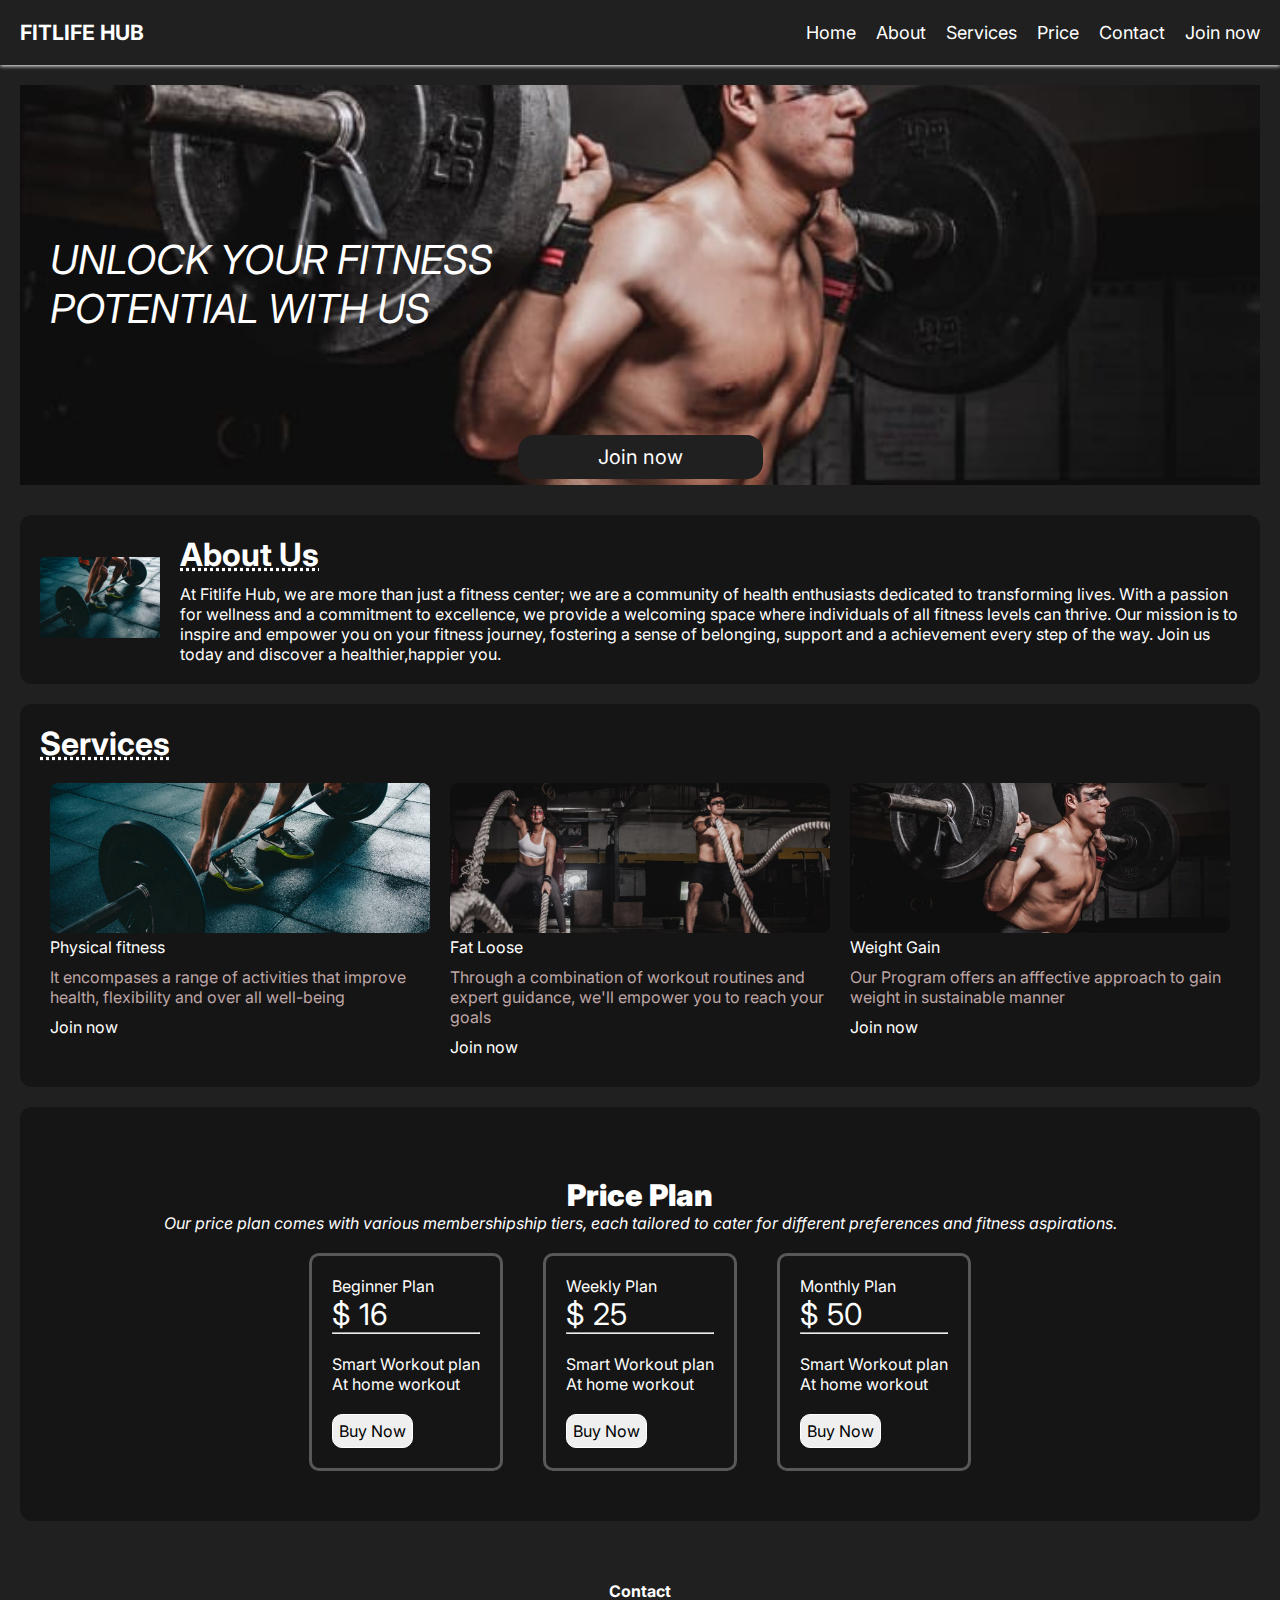
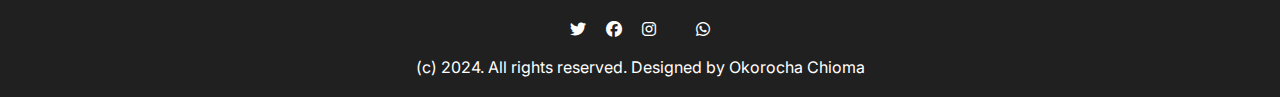
<file: index.html>
<!DOCTYPE html>
<html lang="en">

<head>
  <meta charset="UTF-8" />
  <meta name="viewport" content="width=device-width, initial-scale=1.0" />
  <link rel="stylesheet" href="style.css" />
  <link rel="shortcut icon" href="Images/gym.jpg" type="image/x-icon" />
  <title>FitLife Hub</title>
  <link rel="stylesheet" href="  https://cdnjs.cloudflare.com/ajax/libs/font-awesome/6.7.2/css/all.min.css
  " />
</head>

<body>
  <header>
    <h3 class="header-left">FITLIFE HUB</h3>
    <div class="header-mobile">
      <i class="fa fa-bars" aria-hidden="true" id="menu-icon"></i>
      <ul class="dropdown-menu" id="dropdown-menu">
        <li><a href="#home">Home</a></li>
        <li><a href="#about">About</a></li>
        <li><a href="#services">Services</a></li>
        <li><a href="#price">Price</a></li>
        <li><a href="#contact">Contact</a></li>
      </ul>
    </div>
    <div class="header-desktop">
      <a href="#home">Home</a>
      <a href="#about">About</a>
      <a href="#services">Services</a>
      <a href="#price">Price</a>
      <a href="#contact">Contact</a>

      <a href="login.html">Join now</a>
    </div>

  </header>
  <main>
    <!-- first section -->
    <div class="body-img">
      <img src="Images/gym.jpg" alt="gym" />
      <div class="text">
        <p>UNLOCK YOUR FITNESS POTENTIAL WITH US</p>
      </div>
      <div class="started flex">
        <a href="login.html">Join now</a>
      </div>
    </div>
    <!-- second section -->
    <div class="main-template">
      <div class="about flex">
        <div class="about-left">
          <img src="Images/gym3.jpg" alt="gym" />
        </div>
        <div class="about-right">
          <h1 id="about">About Us</h1>
          <p>
            At Fitlife Hub, we are more than just a fitness center; we are a community of health enthusiasts
            dedicated to transforming lives. With a passion for wellness and a commitment to excellence, we
            provide a welcoming space where individuals of all fitness levels can thrive. Our mission is to
            inspire and empower you on your fitness journey, fostering a sense of belonging, support and a
            achievement every step of the way. Join us today and discover a healthier,happier you.
          </p>
        </div>
      </div>
    </div>
    <!-- third section -->
    <div class="main-template">
      <h1 id="services">Services</h1>
      <div class="features grid">
        <div class="feature-card">
          <img src="Images/gym3.jpg" alt="gym" />
          <div class="feature-body">
            <p class="dt">Physical fitness</p>
            <p class="lt"> It encompases a range of activities that improve health, flexibility and over all well-being
            </p>
            <a href="login.html">Join now</a>
          </div>
        </div>
        <div class="feature-card">
          <img src="Images/gym2.jpg" alt="gym" />
          <div class="feature-body">
            <p>Fat Loose</p>
            <p class="lt"> Through a combination of workout routines and expert guidance, we'll empower you to reach
              your goals</p>
            <a href="login.html">Join now</a>
          </div>
        </div>
        <div class="feature-card">
          <img src="Images/gym.jpg" alt="gym" />
          <div class="feature-body">
            <p> Weight Gain</p>
            <p class="lt">Our Program offers an afffective approach to gain weight in sustainable manner</p>
            <a href="login.html">Join now</a>
          </div>
        </div>
      </div>
    </div>
    <!-- fourth section -->
    <div class="main-template">
      <div class="last-cont">
        <div class="center">
          <p class="big" id="price">Price Plan</p>
          <p class="italic">Our price plan comes with various membershipship tiers, each tailored to cater for different
            preferences and fitness aspirations.
          </p>
        </div>
        <div class="all-subcont">
          <div class="sub-cont">
            <p class="ppp"> Beginner Plan</p>
            <p class="cost">$ 16</p><hr>
            <P> Smart Workout plan</P>
            <p>At home workout</p>
            <button class="purchase">Buy Now</button>
          </div>
          <div class="sub-cont">
            <p class="ppp"> Weekly Plan</p>
            <p class="cost">$ 25</p><hr>
            <P> Smart Workout plan</P>
            <p>At home workout</p>
            <button class="purchase">Buy Now</button>
          </div>
          <div class="sub-cont">
            <p class="ppp"> Monthly Plan</p>
            <p class="cost">$ 50</p><hr>
            <P> Smart Workout plan</P>
            <p>At home workout</p>
            <button class="purchase">Buy Now</button>
          </div>
        </div>
      </div>
    </div>

    </div>
    <!-- testimonials -->
    <!-- subscription -->
    
  </main>
</body>
<footer>
  <h4>Contact</h4>
  <div class="fonts">
    <i class="fa-brands fa-twitter"></i>
    <i class="fa-brands fa-facebook"></i>
    <i class="fa-brands fa-instagram"></i>
    <i class="fa-brands fa-linkedln"></i>
    <i class="fa-brands fa-whatsapp"></i>
  </div>
  <p class="last">(c) 2024. All rights reserved. Designed by Okorocha Chioma</p>
</footer>
<script src="script.js"></script>

</html>
</file>
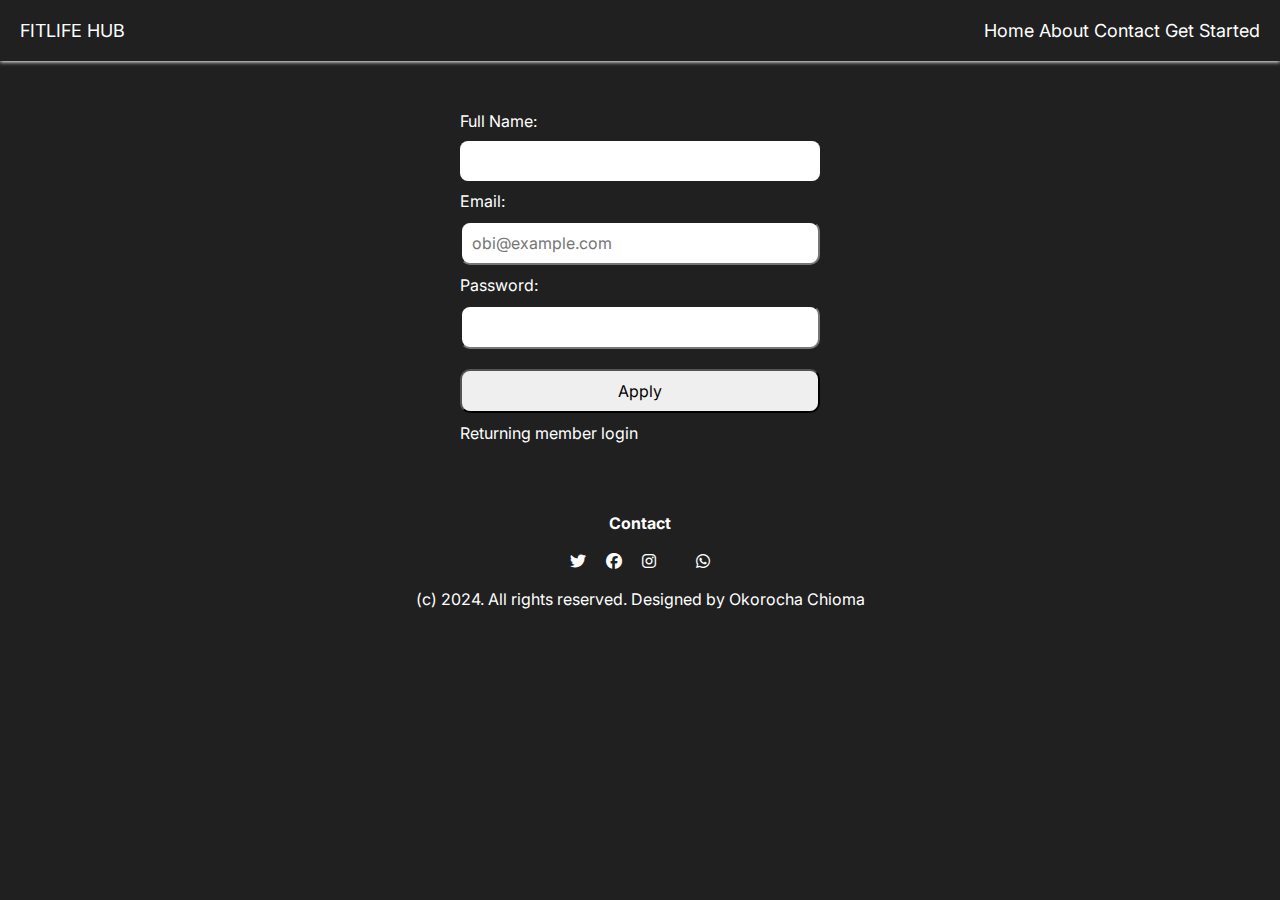
<file: login.html>
<!DOCTYPE html>
<html lang="en">

<head>
  <meta charset="UTF-8" />
  <meta name="viewport" content="width=device-width, initial-scale=1.0" />
  <link rel="stylesheet" href="style.css" />
  <link rel="shortcut icon" href="gym.jpg" type="image/x-icon" />
   <link rel="stylesheet" href="  https://cdnjs.cloudflare.com/ajax/libs/font-awesome/6.7.2/css/all.min.css
  " />
  <title>FitLife Hub</title>
</head>

<body>
  <header>
    <div class="header-left">FITLIFE HUB</div>
    <div class="header-right">
      <a href="#">Home</a>
      <a href="#">About</a>
      <a href="#">Contact</a>
      <a href="#">Get Started</a>
    </div>
  </header>
  <div class="inputs">
    <form>
      <p>Full Name:</p>
      <input class="padd" type="text">
      <p>Email:</p>
      <input class="padd" type="email" placeholder="obi@example.com">
      <p>Password:</p>
      <input class="padd" type="Password">
      <button class="padd">Apply</button>
      <p>Returning member <a href="login">login</a></p>
    </form>
  </div>
  <footer>
    <h4>Contact</h4>
  <div class="fonts">
    <i class="fa-brands fa-twitter"></i>
    <i class="fa-brands fa-facebook"></i>
    <i class="fa-brands fa-instagram"></i>
    <i class="fa-brands fa-linkedln"></i>
    <i class="fa-brands fa-whatsapp"></i>
  </div>
  <p class="last">(c) 2024. All rights reserved. Designed by Okorocha Chioma</p>
  </footer>
</file>
<file: style.css>
@import url('https://fonts.googleapis.com/css2?family=Inter:ital,opsz,wght@0,14..32,100..900;1,14..32,100..900&display=swap');

:root {
  --bg-col: #202020;
  --link-col: #ffffff;
  --color: #fff;
}
* {
  padding: 0;
  margin: 0;
  box-sizing: border-box;
}
body {
  font-family: 'inter';
  width: 100%;
  max-width: 1680px;
  font-size: 16px;
  background-color: var(--bg-col);
  color: var(--color);
}
header {
  display: flex;
  align-items: center;
  justify-content: space-between;
  padding: 20px;
  font-size: 18px;
  box-shadow: 0 1px 4px;
}
img {
  width: 100%;
}
a {
  text-decoration: none;
  color: var(--link-col);
}
a:hover {
  color: color-mix(in oklab, var(--link-col) 40%, var(--bg-col));
  text-decoration: underline;
}
h1{
  text-decoration: underline;
  text-decoration-style: dotted;
  margin-bottom: 10px;
}
/* header styles */
.header-desktop{
  display: none;
}
.fa-bars{
  font-size: 30px;
}
main{
  padding: 20px;
}
footer{
  padding: 20px 20px;
}
/* body */
.body-img {
  display: flex;
  align-items: center;
  position: relative;
  margin-bottom: 30px;
}
.body-img img {
  height: 400px; 
  object-fit: cover;
}
.started {
  position: absolute;
  text-align: center;
  bottom: -43%;
  left: 0;
  height: 100%;
  width: 100%;
}
.text{
  position: absolute;
  top:30%;
  right: 50%;
}
.text p{
  font-size: 20px;
  margin: 30px;
  font-style: italic;
}
.lt{
  color: rgb(190, 166, 166);
  font-display: ;
  margin: 10px 0px;
}
.started a {
  background-color: var(--bg-col);
  color: var(--color);
  font-size: 20px;
  padding: 10px 80px;
  border-radius: 16px;
}
.flex {
  display: flex;
  flex-direction: row;
  align-items: center;
  justify-content: center;
}
.grid{
  display: grid;
  grid-template-columns: 1fr 1fr 1fr;

}
.about img {
  width: 120px;
}
.about-right {
  padding-left: 20px;
}

/* feature */
.feature-card{
  padding: 10px;
}
.feature-card img{
  width: 100%;
  height: 150px;
  object-fit: cover;
  border-radius: 8px;
}
/* subscription */
.subscription{
  margin: 20px 0;
}
.subscription h1{
  margin-bottom: 20px;
  margin-top: -30px;
}
input[type="text"], input[type="submit"]{
  padding: 10px 16px;
  border-radius: 8px;
  outline: none;
  border: none;
}
input[type="submit"], button{
  cursor: pointer;
}
input, button{
  font: inherit;
}
/* main template */
.main-template{
  background-color: color-mix(in oklab, var(--bg-col) 80%, black );
  padding: 20px;
  border-radius: 12px;
  margin-bottom: 20px;
}
form {
padding: 20px;
}
label {
  margin-bottom: 20px;
  padding: 20px;
  display: block;
}
.last-cont{
  margin: 30px 0px;
}
.center{
  text-align: center;
  padding: 20px;
}
.all-subcont{
  display: flex;
  flex-direction: column;
  align-items: center;
  gap: 20px;
}
.sub-cont{
  border: 3px solid #5a5757;
  border-radius: 10px;
  padding: 20px;
}
.big{
  font-size: 30px;
  font-weight: 900;
}
form{
  display: flex;
  flex-direction: column;
  margin: 30px 30px;
  width: 400px;
}
.padd{
  margin: 10px 0px;
  border-radius: 10px;
  padding: 10px;
}
.cost{
  font-size: 30px;
}
.italic{
  font-style: italic;
}
.purchase{
  margin-top: 20px;
  padding: 6px;
  border-radius: 10px;
  border: 1px solid #fff;
}
.purchase:hover{
  background-color: #fff;
}
hr{
  margin-bottom: 20px;
}
.header-mobile {
  position: relative;
  padding: 10px;
  color: white;
  cursor: pointer;
}

#menu-icon {
  font-size: 24px;
}

.dropdown-menu {
  display: none;
  position: absolute;
  top: 40px;
  right: 0;
  background-color: #444;
  list-style: none;
  padding: 2px 2px;
  margin: 0;
  margin-top: 10px;
  text-align: right;
  z-index: 50;
}

.dropdown-menu li {
  padding: 10px;
}

.dropdown-menu li a {
  color: white;
  text-decoration: none;
  display: block;
}

.dropdown-menu li:hover {
  background-color: #555;
}

.show {
  display: block;
}
.fonts{
  display: flex;
  flex-direction: row;
  align-items: center;
  justify-content: center;
  gap: 20px;
  padding: 20px;
}
h4{
  text-align: center;
}
.last{
  text-align: center;
}
@media  screen and (min-width:768px) {
  .text p{
    font-size: 40px;
  }
  .header-desktop{
    display: flex;
    gap: 20px;
  }
  .header-mobile{
    display: none;
  }
  .inputs{
    display: flex;
    flex-direction: column;
    align-items: center;
  }
  .all-subcont{
    display: flex;
    flex-direction: row;
    align-items: center;
    justify-content: center;
    gap: 40px;
    width: 100%;
  }
}
</file>
